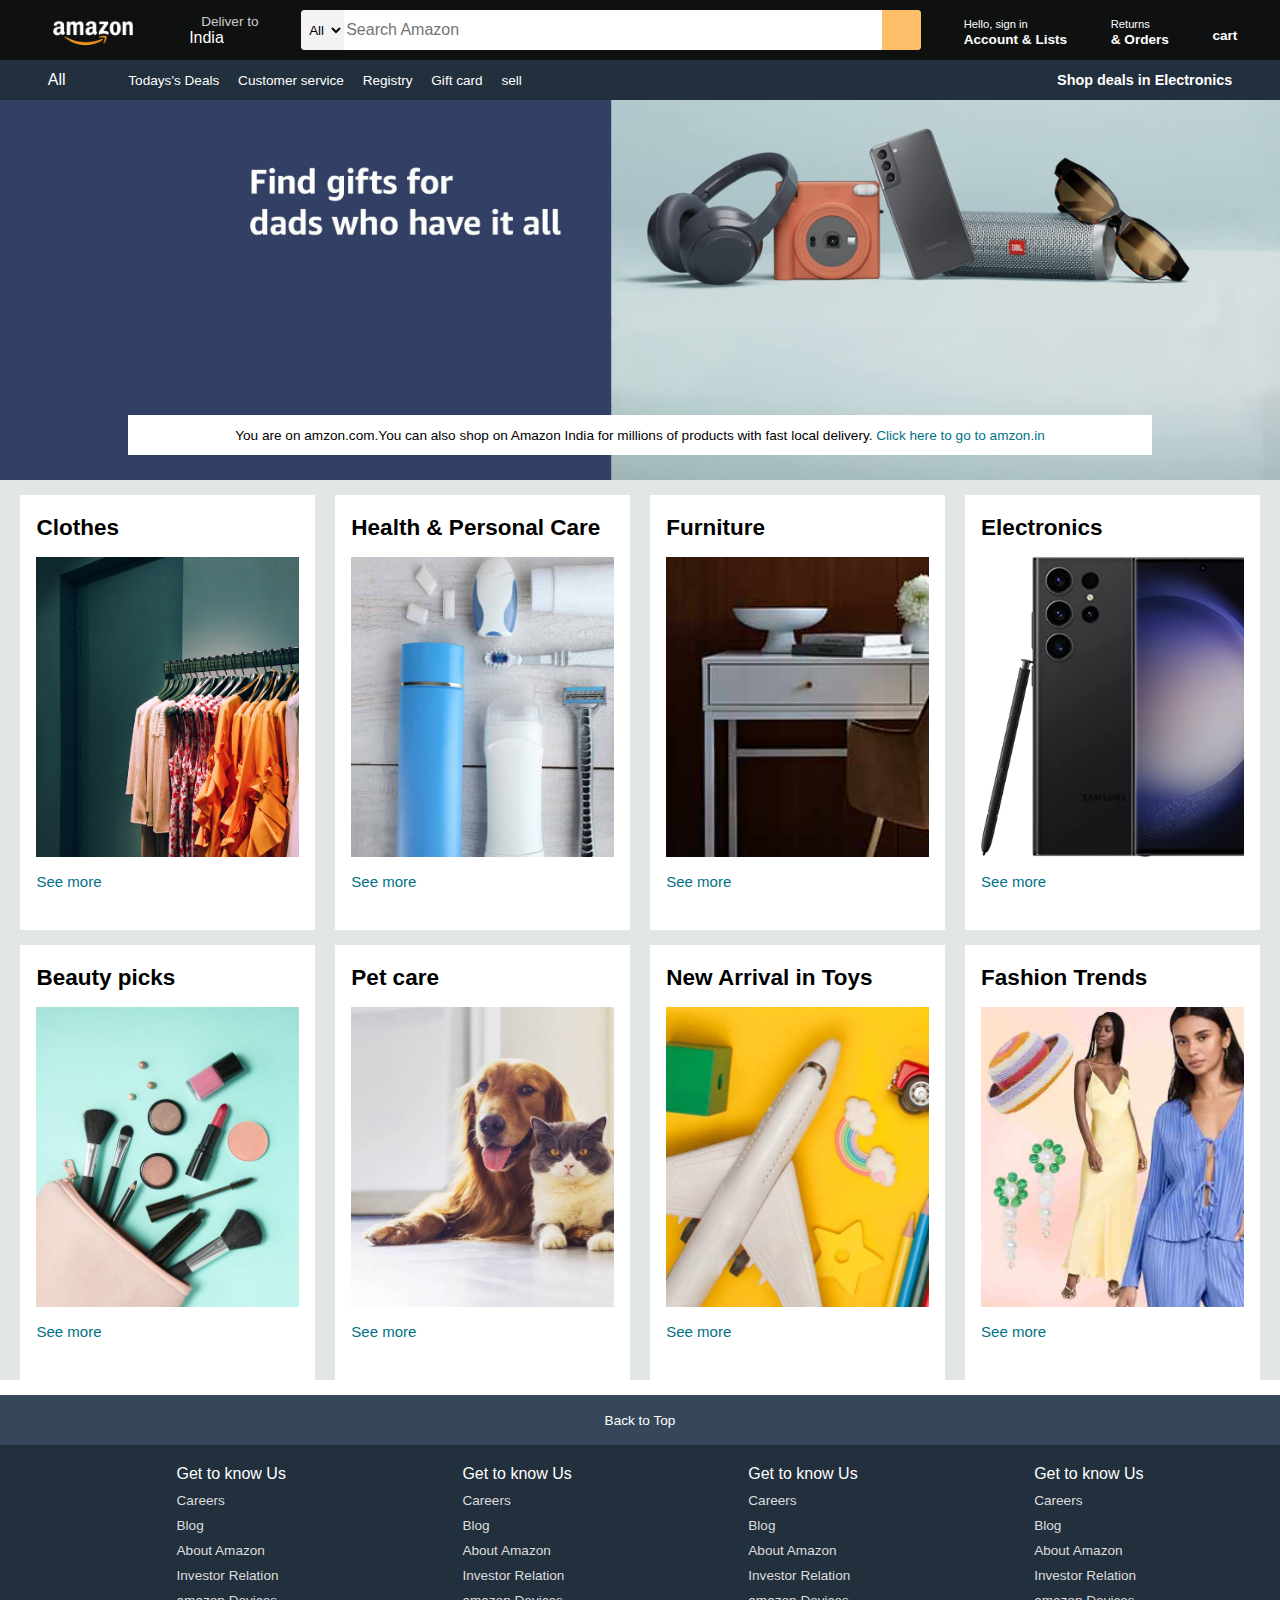
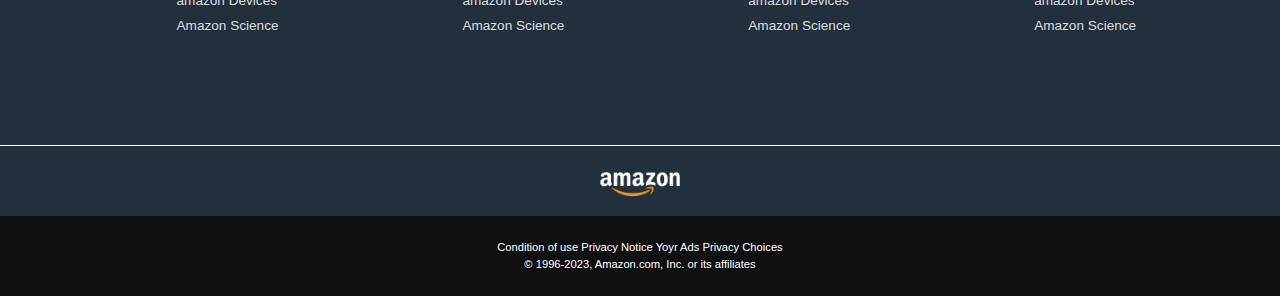
<file: Amazon/index.html>
<!DOCTYPE html>
<html lang="en">
  <head>
    <meta charset="UTF-8" />
    <meta name="viewport" content="width=device-width, initial-scale=1.0" />
    <title>AMAZON</title>
    <link
      rel="stylesheet"
      href="https://cdnjs.cloudflare.com/ajax/libs/font-awesome/6.5.1/css/all.min.css"
      integrity="sha512-DTOQO9RWCH3ppGqcWaEA1BIZOC6xxalwEsw9c2QQeAIftl+Vegovlnee1c9QX4TctnWMn13TZye+giMm8e2LwA=="
      crossorigin="anonymous"
      referrerpolicy="no-referrer"
    />
    <link rel="stylesheet" href="style.css" />
  </head>
  <body>
    <header>
      <div class="navbar">
        <div class="nav-logo border">
          <div class="logo"></div>
        </div>
        <div class="nav-address border">
          <p class="add-first">Deliver to</p>
          <div class="add-icon">
            <i class="fa-solid fa-location-dot"></i>
            <p class="add-sec">India</p>
          </div>
        </div>
        <div class="nav-search">
          <select class="search-select">
            <option>All</option>
          </select>
          <input placeholder="Search Amazon" class="search-input" />
          <div class="search-icon">
            <i class="fa-solid fa-magnifying-glass"></i>
          </div>
        </div>
        <div class="nav-signin border">
          <p><span>Hello, sign in</span></p>
          <p class="nav-sec">Account & Lists</p>
        </div>
        <div class="nav-return border">
          <p><span>Returns</span></p>
          <p class="nav-sec">& Orders</p>
        </div>
        <div class="nav-cart border">
          <i class="fa-solid fa-cart-shopping"></i>
          cart
        </div>
      </div>
      <div class="panel">
        <div class="panel-all">
          <i class="fa-solid fa-bars"></i>
          All
        </div>
        <div class="panel-ops">
          <p>Todays's Deals</p>
          <p>Customer service</p>
          <p>Registry</p>
          <p>Gift card</p>
          <p>sell</p>
        </div>
        <div class="panel-deals">Shop deals in Electronics</div>
      </div>
    </header>
    <div class="hero-section">
      <div class="hero-message">
        <p>
          You are on amzon.com.You can also shop on Amazon India for millions of
          products with fast local delivery. <a>Click here to go to amzon.in</a>
        </p>
      </div>
    </div>
    <div class="shop-section">
      <div class="box1 box">
        <div class="box-content">
          <h2>Clothes</h2>
          <div
            class="box-img"
            style="background-image: url('box1_image.jpg')"
          ></div>
          <p>See more</p>
        </div>
      </div>
      <div class="box2 box">
        <div class="box-content">
          <h2>Health & Personal Care</h2>
          <div
            class="box-img"
            style="background-image: url('box2_image.jpg')"
          ></div>
          <p>See more</p>
        </div>
      </div>
      <div class="box3 box">
        <div class="box-content">
          <h2>Furniture</h2>
          <div
            class="box-img"
            style="background-image: url('box3_image.jpg')"
          ></div>
          <p>See more</p>
        </div>
      </div>
      <div class="box4 box">
        <div class="box-content">
          <h2>Electronics</h2>
          <div
            class="box-img"
            style="background-image: url('box4_image.jpg')"
          ></div>
          <p>See more</p>
        </div>
      </div>
      <div class="box1 box">
        <div class="box-content">
          <h2>Beauty picks</h2>
          <div
            class="box-img"
            style="background-image: url('box5_image.jpg')"
          ></div>
          <p>See more</p>
        </div>
      </div>
      <div class="box2 box">
        <div class="box-content">
          <h2>Pet care</h2>
          <div
            class="box-img"
            style="background-image: url('box6_image.jpg')"
          ></div>
          <p>See more</p>
        </div>
      </div>
      <div class="box3 box">
        <div class="box-content">
          <h2>New Arrival in Toys</h2>
          <div
            class="box-img"
            style="background-image: url('box7_image.jpg')"
          ></div>
          <p>See more</p>
        </div>
      </div>
      <div class="box4 box">
        <div class="box-content">
          <h2> Fashion Trends</h2>
          <div
            class="box-img"
            style="background-image: url('box8_image.jpg')"
          ></div>
          <p>See more</p>
        </div>
      </div>
    </div>
    <footer>
      <div class="foot-panel1">
        Back to Top
      </div>
      <div class="foot-panel2">
        <ul>
        <p>Get to know Us</p>
        <a >Careers</a>
        <a>Blog</a>
        <a >About Amazon</a>
        <a>Investor Relation</a>
        <a>amazon Devices</a>
        <a>Amazon Science</a>
        </ul>
        <ul>
          <p>Get to know Us</p>
          <a >Careers</a>
          <a>Blog</a>
          <a >About Amazon</a>
          <a>Investor Relation</a>
          <a>amazon Devices</a>
          <a>Amazon Science</a>
          </ul>
          <ul>
            <p>Get to know Us</p>
            <a >Careers</a>
            <a>Blog</a>
            <a >About Amazon</a>
            <a>Investor Relation</a>
            <a>amazon Devices</a>
            <a>Amazon Science</a>
            </ul>
            <ul>
              <p>Get to know Us</p>
              <a >Careers</a>
              <a>Blog</a>
              <a >About Amazon</a>
              <a>Investor Relation</a>
              <a>amazon Devices</a>
              <a>Amazon Science</a>
              </ul>
      </div>
      <div class="foot-panel3">
        <div class="logo"></div>
      </div>
      <div class="foot-panel4">
        <div class="pages">
          <a >Condition of use </a>
          <a>Privacy Notice</a>
          <a >Yoyr Ads Privacy Choices</a>
        </div>
        <div class="copyright">
          © 1996-2023, Amazon.com, Inc. or its affiliates
        </div>
      </div>
    </footer>
  </body>
</html>
</file>
<file: Amazon/style.css>
*{
    margin: 0;
    font-family: Arial;
    border: border-box;
}
.navbar{
    height: 60px;
    background-color: #0f1111;
    color: white;
    display:flex;
    align-items: center;
    justify-content: space-evenly;
}
.nav-logo{
    height: 50px;
    width: 100px;
}
.logo{
    background-image:url("amazon_logo.png");
    background-size: cover;
    height: 50px;
    width: 100px;
}
.border{
    border: 1.5px solid transparent;
}
.border:hover{
    border: 1.5px solid white;
}
/*box 2*/
.add-first{
    color:#cccccc; 
    font-size: 0.85rem;
    margin-left: 15px;
}
.add-sec{
    font-size: 1rem;
    margin-left: 3px;
}
.add-icon{
    display: flex;
    align-items: center;
}
/**box3**/
.nav-search{
    display: flex;
    justify-content: space-evenly;
    background-color: pink;
    width: 620px;
    height: 40px;
    border-radius: 4px;
}
.search-select{
    background-color: #f3f3f3;
    width: 50px;
    text-align: center;
    border-bottom-left-radius: 4px;
    border-top-left-radius: 4px;
    border: none;

}
.search-input{
    width: 100%;
    font-size: 1rem;
    border: none;
}
.search-icon{
    width: 45px;
    display: flex;
    justify-content: center;
    align-items: center;
    font-size: 1.2rem;
    background-color: #febd68;
    border-bottom-right-radius: 4px;
    border-top-right-radius: 4px;
    color: #0f1111;
}
.nav-search:hover{
    border: 2px solid orange;
}
/**box4**/
span{
    font-size: 0.7rem;
}
.nav-sec{
    font-size: 0.85rem;
    font-weight: 700;

}
/**box6**/
.nav-cart i{
    font-size: 30px;
}
.nav-cart{
    font-size: 0.85rem;
    font-weight: 700;
}
/**Panel**/
.panel{
    height: 40px;
    background-color:#222f3d;
    display: flex;
    color: white;
    align-items: center;
    justify-content: space-evenly;
}
.panel-ops p{
    display: inline;
    margin-left: 15px;
}
.panel-ops{
    width: 70%;
    font-size: 0.85rem;
}
.panel-deals{
    font-size: 0.9rem;
    font-weight: 700;
}
/**hero section**/
.hero-section{
    background-image: url("hero_image.jpg");
    height: 380px;
    background-size: cover;
    display: flex;
    justify-content: center;
    align-items: flex-end;
}
.hero-message{
    background-color: white;
    color: black;
    height: 40px;
    display: flex;
    align-items: center;
    justify-content: center;
    font-size: 0.85rem;
    width: 0.85rem;
    width: 80%;
    margin-bottom: 25px;
}
.hero-message a{
    color: #007185;
}
/**shop-section**/
.shop-section{
    display: flex;
    flex-wrap: wrap;
    justify-content: space-evenly;
    background-color: #e2e7e6;

}
.box{
    width: 23%;
    height: 400px;
    background-color: white;
    padding: 20px 0px 15px;
    margin-top: 15px;
}
.box-img{
    height: 300px;
    background-size: cover;
    margin-top: 1rem;
    margin-bottom: 1rem;
}
.box-content{
    margin-left: 1rem;
    margin-right: 1rem;
    font-size: 15px;
}
.box-content p{
    color: #007185;
}
/**footer**/
footer{
    margin-top:15px;
}
.foot-panel1{
    background-color: #37475a;
    color: white;
    height: 50px;
    display: flex;
    justify-content: center;
    align-items: center;
    font-size: 0.85rem;

}
.foot-panel2{
    background-color:#222f3d;
    color: white;
    height: 300px;
    display: flex;
    justify-content: space-evenly;
}
ul{
    margin-top: 20px;
}
ul a{
    display: block;
    font-size: 0.85rem;
    margin-top: 10px;
    color: #dddddd;

}
.foot-panel3{
    background-color: #222f3d;
    border-top: 0.5px solid white;
    height: 70px;
    display: flex;
    justify-content: center;
    align-items: center;
}
.logo{
    background-image:url("amazon_logo.png");
    background-size: cover;
    height: 50px;
    width: 100px;
}
.foot-panel4{
    background-color: #0f1111;
    color: white;
    font-size: 0.7rem;
    text-align: center;
    height: 80px;
}
.pages{
    padding-top: 25px;
}
.copyright{
    padding-top: 5px;
    
}
</file>
